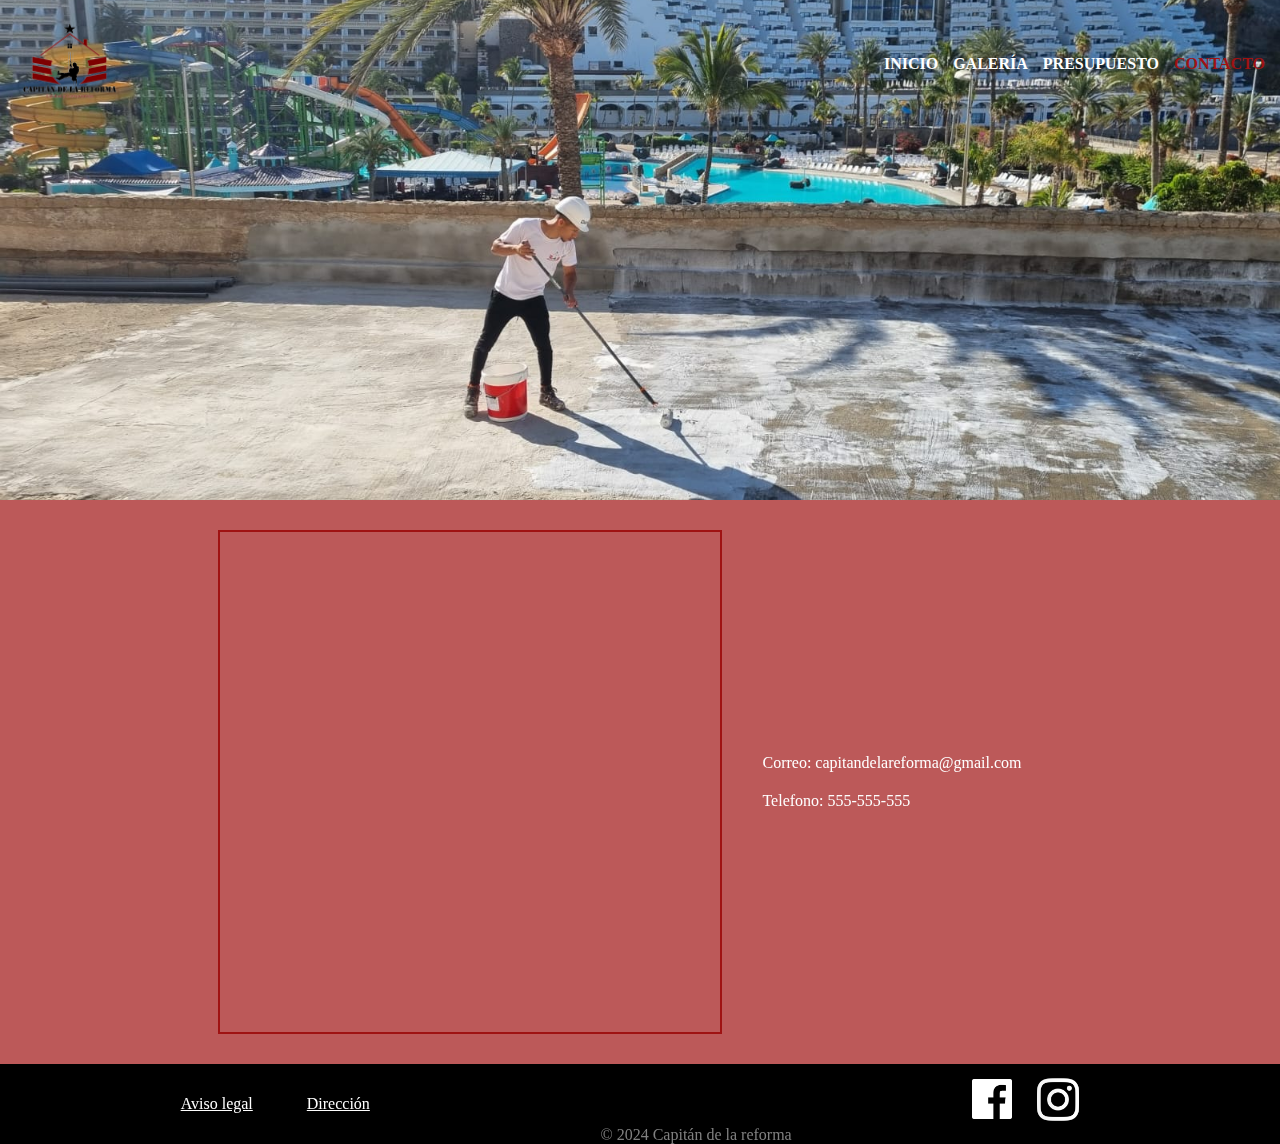
<file: views/contacto.html>
<!DOCTYPE html>
<html lang="es">
<head>
    <meta charset="UTF-8">
    <meta name="viewport" content="width=device-width, initial-scale=1.0">
    <link rel="shortcut icon" href="../favicon.ico" type="image/x-icon">
    <link rel="stylesheet" href="../style/StyleContacto.css" type="text/css">
    <title>Capitán de la reforma</title>
</head>
<body>
    <header>
        <nav class="hover">
            <img class="logo" src="../img/LogoCapitan.png" alt="logo reforma" width="3264" height="3264">
     
            <ul>
                <li><a class="hover" href="../Index.html">Inicio</a></li>
                <li><a class="hover" href="galeria.html">Galería</a></li>
                <li><a class="hover" href="presupuesto.html">Presupuesto</a></li>
                <li><a class="hover aqui" href="#">Contacto</a></li>
            </ul>
        </nav>
        <img src="../img/rodilloImprimacion.jpg" alt="Cubierta de tanque">
    </header>
    <main>
        <div class="map">
            <iframe src="https://www.google.com/maps/embed?pb=!1m18!1m12!1m3!1d7039.226065133224!2d-15.485754025406305!3d28.0973442759612!2m3!1f0!2f0!3f0!3m2!1i1024!2i768!4f13.1!3m3!1m2!1s0xc40946f35a4f72f%3A0x864b9f48937e9229!2sC.%20Pino%20Ojeda%20Pintora-Poeta%2C%2035018%20Las%20Palmas%20de%20Gran%20Canaria%2C%20Las%20Palmas!5e0!3m2!1ses!2ses!4v1727627415113!5m2!1ses!2ses" width="600" height="450" style="border:0;" allowfullscreen="" loading="lazy" referrerpolicy="no-referrer-when-downgrade"></iframe>
        </div>
        <ul>
            <li>Correo: <a target="_blank" href="https://www.google.com/intl/es/gmail/about/" ><span>capitandelareforma@gmail.com</span></a></li>
            <li>Telefono: 555-555-555</li>
        </ul>
    </main>
    <footer>
        <div class="infoPie">
            <a href="#">Aviso legal</a>
            <a target="_blank" href="https://www.google.es/maps/@28.1075026,-15.4155992,15z?hl=es&entry=ttu&g_ep=EgoyMDI0MDkyNS4wIKXMDSoASAFQAw%3D%3D">Dirección</a>
        </div>
        <p>&#169; 2024 Capitán de la reforma</p>
        <ul>
            <li><a target="_blank" href="https://www.facebook.com/">
                <img class="icono1" src="../img/facebook.png" alt="">
            </a></li>
            <li><a target="_blank" href="https://www.instagram.com/">
                <img class="icono2" src="../img/Instagram.png" alt="">
            </a></li>
        </ul>
    </footer>
</body>
</html>
</file>
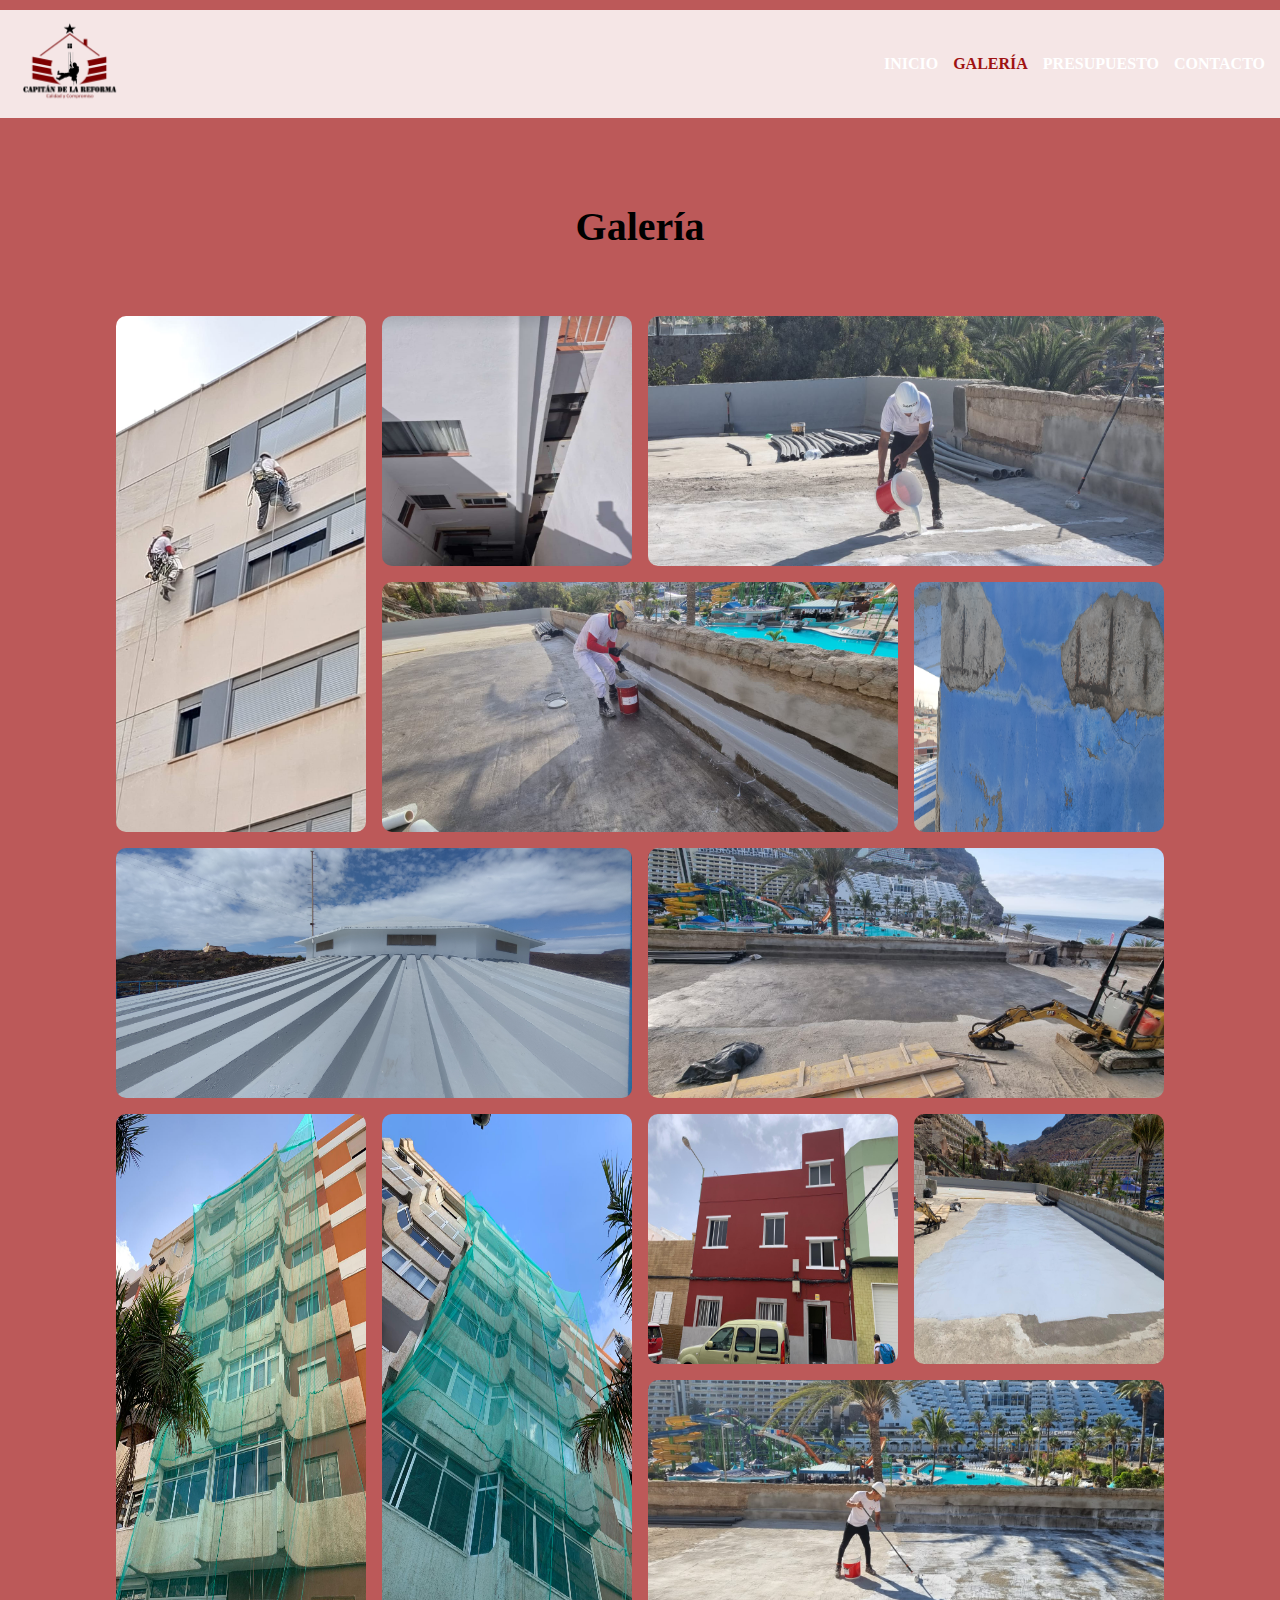
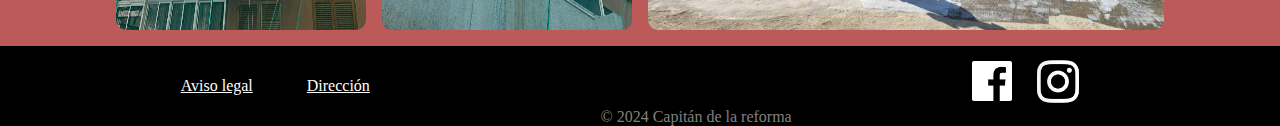
<file: views/galeria.html>
<!DOCTYPE html>
<html lang="en">
<head>
    <meta charset="UTF-8">
    <meta name="viewport" content="width=device-width, initial-scale=1.0">
    <link rel="shortcut icon" href="../favicon.ico" type="image/x-icon">
    <link rel="stylesheet" href="../style/StyleGaleria.css" type="text/css">
    <title>Capitán de la reforma</title>
</head>
<body>
    <header>
        <nav class="hover">
            <img class="logo" src="../img/LogoCapitan.png" alt="logo reforma" width="3264" height="3264">
     
            <ul>
                <li><a class="hover" href="../index.html">Inicio</a></li>
                <li><a class="hover aqui" href="#">Galería</a></li>
                <li><a class="hover" href="presupuesto.html">Presupuesto</a></li>
                <li><a class="hover" href="contacto.html">Contacto</a></li>
            </ul>
        </nav>
        <div>
            <h2>Galería</h2>
        </div>
    </header>
    <main>
        <div><img class="imggaleria" src="../img/CanalAireTerminado.jpg" alt=""></div>
        <div class="img1"><img class="imggaleria" src="../img/ColgadoVertical.jpg" alt=""></div>
        <div class="img2"><img class="imggaleria" src="../img/ColocandoImprimacion.jpg" alt=""></div>
        <div class="img3"><img class="imggaleria" src="../img/ColocandoMediacaña.jpg" alt=""></div>
        <div><img class="imggaleria" src="../img/CubiertaTanqueDañada.jpg" alt=""></div>
        <div class="img4"><img class="imggaleria" src="../img/CubiertaTanqueReparada.jpg" alt=""></div>
        <div class="img5"><img class="imggaleria" src="../img/EspacioImprimado.jpg" alt=""></div>
        <div><img class="imggaleria" src="../img/FachadaVinotinto.jpg" alt=""></div>            <div><img src="../img/pisoTerminado.jpg" alt=""></div>
        <div class="img6"><img class="imggaleria" src="../img/MallaDeProteccion.jpg" alt=""></div>
        <div class="img8"><img class="imggaleria" src="../img/rodilloImprimacion.jpg" alt=""></div>
        <div class="img7"><img class="imggaleria" src="../img/MallaDeProteccion2.jpg" alt=""></div>
    </main>
    <footer>
        <div class="infoPie">
            <a href="#">Aviso legal</a>
            <a target="_blank" href="https://www.google.es/maps/@28.1075026,-15.4155992,15z?hl=es&entry=ttu&g_ep=EgoyMDI0MDkyNS4wIKXMDSoASAFQAw%3D%3D">Dirección</a>
        </div>
        <p>&#169; 2024 Capitán de la reforma</p>
        <ul>
            <li><a target="_blank" href="https://www.facebook.com/">
                <img class="icono1" src="../img/facebook.png" alt="">
            </a></li>
            <li><a target="_blank" href="https://www.instagram.com/">
                <img class="icono2" src="../img/Instagram.png" alt="">
            </a></li>
        </ul>
    </footer>
    
</body>
</html>
</file>
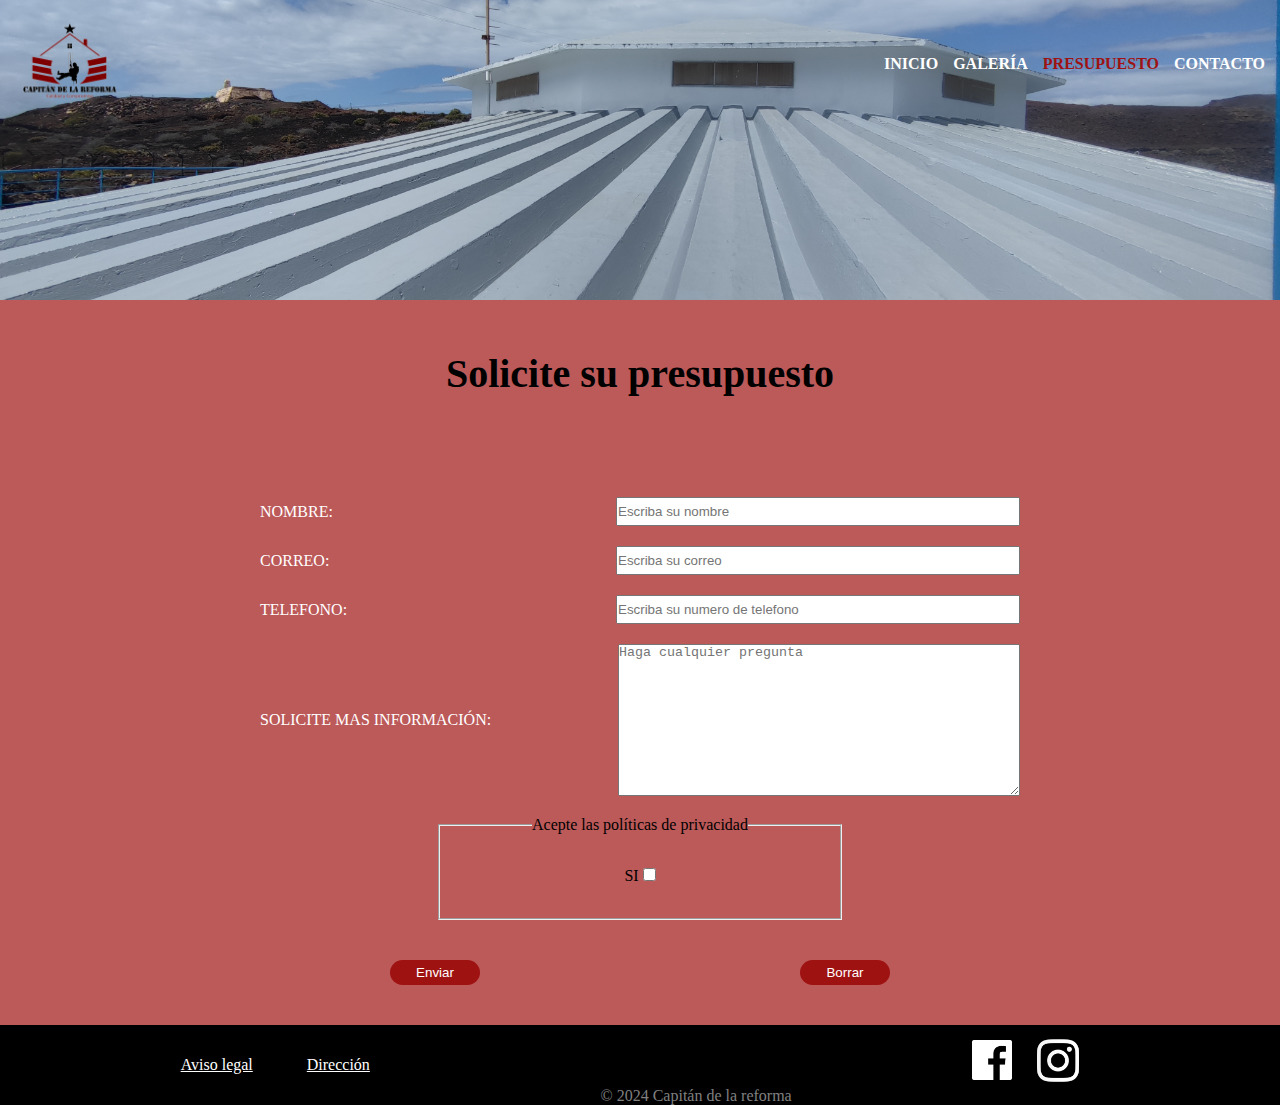
<file: views/presupuesto.html>
<!DOCTYPE html>
<html lang="en">
<head>
    <meta charset="UTF-8">
    <meta name="viewport" content="width=device-width, initial-scale=1.0">
    <link rel="shortcut icon" href="../favicon.ico" type="image/x-icon">
    <link rel="stylesheet" href="../style/StylePresupuesto.css" type="text/css">
    <title>Capitán de la reforma</title>
</head>
<body>
    <header>
        <nav class="hover">
            <img class="logo" src="../img/LogoCapitan.png" alt="logo reforma" width="3264" height="3264">
     
            <ul>
                <li><a class="hover" href="../index.html">Inicio</a></li>
                <li><a class="hover" href="galeria.html">Galería</a></li>
                <li><a class="hover aqui" href="#">Presupuesto</a></li>
                <li><a class="hover" href="contacto.html">Contacto</a></li>
            </ul>
        </nav>
        <img src="../img/CubiertaTanqueReparada.jpg" alt="Cubierta de tanque">
    </header>
    <main>
        <h2>Solicite su presupuesto</h2>
        <form id="my-form" name="my-form" action="#" method="get" target="_blank">
            <ul class="formulario">
                <li><label for="first-name">Nombre:</label>
                    <input type="text" id="first-name" name="first-name" placeholder="Escriba su nombre" 
                    pattern="[a-zA-Z]{2,15}" required>
                </li>
                <li><label for="email">Correo:</label>
                    <input type="email" id="email" name="email" pattern="[a-zA-Z0-9.-!_]+@[a-zA-Z.-_!]\.[a-zA-Z]{2,4}"
                    placeholder="Escriba su correo" title="Ejemplo23@ejele.com" required>
                </li>
                <li><label for="telephone">Telefono:</label>
                    <input type="tel" id="telephone" name="telephone" pattern="[0-9]{9}" 
                    placeholder="Escriba su numero de telefono" required>
                </li>
                <li><label for="message">Solicite mas información:</label>
                    <textarea rows="10" id="message" placeholder="Haga cualquier pregunta"></textarea>
                </li>
            </ul>

             <div class="politicas">
                <fieldset><legend>Acepte las políticas de privacidad</legend>
                    <div class="centrar">
                        <label for="si">SI</label>
                        <input type="checkbox"  id="si" required name="politica" title="Acepte las politicas de privacidad">
                    </div>
                </fieldset>
            </div>
            <div class="button2">
                <div class="button1">
                <input type="submit" value="Enviar">
                <input type="reset" value="Borrar">
                </div>
            </div>
            

        </form>
        
    </main>
    <footer>
        <div class="infoPie">
            <a href="#">Aviso legal</a>
            <a target="_blank" href="https://www.google.es/maps/@28.1075026,-15.4155992,15z?hl=es&entry=ttu&g_ep=EgoyMDI0MDkyNS4wIKXMDSoASAFQAw%3D%3D">Dirección</a>
        </div>
        <p>&#169; 2024 Capitán de la reforma</p>
        <ul>
            <li><a target="_blank" href="https://www.facebook.com/">
                <img class="icono1" src="../img/facebook.png" alt="">
            </a></li>
            <li><a target="_blank" href="https://www.instagram.com/">
                <img class="icono2" src="../img/Instagram.png" alt="">
            </a></li>
        </ul>
    </footer>
</body>
</html>
</file>
<file: style/StyleContacto.css>
*{
    margin: 0;
    padding: 0;
    
}

body{
    display: grid;
    grid-template-areas:
    "my-header"
    "my-main"
    "my-footer"
    ;
    grid-template-columns: 100%;
    grid-template-rows: 500px 1fr 80px;
    background: rgba(159, 18, 18, 70%);
}

/****************************************************************************************************************************************
*****************************************************************************************************************************************
*****************************************************************************************************************************************
**********************************************************HEADER*************************************************************************
*****************************************************************************************************************************************
*****************************************************************************************************************************************
****************************************************************************************************************************************/

header{
    grid-area: my-header;
    display: flex;
    justify-content: center;
}

header img{
    width: 100%;
    height: 100%;
    object-fit: cover;
}

nav{
    display: flex;
    width: 100%;
    height: 12%;
    position: absolute;
    align-items: center;
    justify-content: space-between;
    margin: 10px; 
}

.logo{
    width: 100px;
    height: 100px;
    margin-left: 20px;
}

nav ul{
    display: flex;
}

nav ul li{
    display: flex;
    list-style-type: none;
    align-items: center;
    text-align: center;
    margin-right: 15px;
}

nav ul li a{
    text-decoration: none;
    color: white;
    font-weight: bold;
    text-transform: uppercase;
}

.aqui{
    color: rgb(159, 18, 18);
}

nav:hover{
    width: 100%;
    height: 12%;
    background: white;
}

nav:hover ul li a{
    color: black;
}

nav ul li a:hover{
    border-bottom: 2px solid rgb(159, 18, 18);
}

/****************************************************************************************************************************************
*****************************************************************************************************************************************
*****************************************************************************************************************************************
************************************************************MAIN*************************************************************************
*****************************************************************************************************************************************
*****************************************************************************************************************************************
****************************************************************************************************************************************/

main{
    grid-area: my-main;
    display: flex;
    justify-content: center;
    align-items: center;
    padding: 30px;

}

.map{
    height: 500px;
    width: 500px;
    border: 2px solid rgb(159, 18, 18);
}

iframe{
    width: 100%;
    height: 100%;
}

main ul{
    margin: 20px;
}

main ul li{
    list-style-type: none;
    margin: 20px;
    color: white;
    font-weight: 300;
}

main ul li span{
    color: white;
}
main ul li span:hover{
    color: black;
}

main ul li a{
    text-decoration: none;
}

/****************************************************************************************************************************************
*****************************************************************************************************************************************
*****************************************************************************************************************************************
*********************************************************FOOTER**************************************************************************
*****************************************************************************************************************************************
*****************************************************************************************************************************************
****************************************************************************************************************************************/

footer{
    grid-area: my-footer;
    background: black;
    display: flex;
    justify-content: space-evenly;
}

footer p{
    color: gray;
}

footer>p{
    align-content:end;
}

footer ul{
    display: flex;
}

.infoPie{
    align-content:center;
}

.infoPie a{
    color: white;
}

.infoPie a:nth-child(2){
    margin: 50px;
}

.icono1{
    width: 40px;
    margin-top: 15px;
    margin-right: 5px;
}

.icono2{
    width: 82px;
    margin-top: 9px;
}
</file>
<file: style/StyleGaleria.css>
*{
    margin: 0;
    padding: 0;
    
}

body{
    display: grid;
    grid-template-areas:
    "my-header"
    "my-main"
    "my-footer"
    ;
    grid-template-columns: 100%;
    grid-template-rows: 300px 1fr 80px;
    overflow-x: hidden;
    background: rgba(159, 18, 18, 70%);
}

/****************************************************************************************************************************************
*****************************************************************************************************************************************
*****************************************************************************************************************************************
**********************************************************HEADER*************************************************************************
*****************************************************************************************************************************************
*****************************************************************************************************************************************
****************************************************************************************************************************************/

header{
    grid-area: my-header;
    display: flex;
    justify-content: center;
}

header div{
    display: flex;
    height: 100%;
    width: 100%;
    justify-content:center;
    align-items:end;

}

header div h2{
    font-size: 40px;
    margin-bottom: 50px;
}

nav{
    display: flex;
    width: 100%;
    height: 12%;
    position: absolute;
    align-items: center;
    justify-content: space-between;
    margin: 10px; 
    background: rgba(255, 255, 255, 85%);
}

.logo{
    width: 100px;
    height: 100px;
    margin-left: 20px;
}

nav ul{
    display: flex;
}

nav ul li{
    display: flex;
    list-style-type: none;
    align-items: center;
    text-align: center;
    margin-right: 15px;
}

nav ul li a{
    text-decoration: none;
    color: white;
    font-weight: bold;
    text-transform: uppercase;
}

.aqui{
    color: rgb(159, 18, 18);
}

nav:hover{
    width: 100%;
    height: 12%;
    background: white;
}

nav:hover ul li a{
    color: black;
}

nav ul li a:hover{
    border-bottom: 2px solid rgb(159, 18, 18);
}

/****************************************************************************************************************************************
*****************************************************************************************************************************************
*****************************************************************************************************************************************
***********************************************************MAIN**************************************************************************
*****************************************************************************************************************************************
*****************************************************************************************************************************************
****************************************************************************************************************************************/

main{
    grid-area: my-main;
    display: grid;
    padding: 1rem;
    margin: 0 auto;
    grid-template-columns: 250px 250px 250px 250px;
    grid-template-rows: 250px 250px 250px 250px 250px;
    gap: 1rem;
}

main img{
    width: 100%;
    height: 100%;
    border-radius: 10px;
    object-fit:fill;
    transition: 1s;
}

main img:hover{
    transform: scale(1.3);
    transition: 1s;
}

.img1{
    grid-row: 1/3;
}

.img2{
    grid-column: 3/5;
}

.img3{
    grid-column: 2/4;
}

.img4{
    grid-column: 1/3;
}

.img5{
    grid-column: 3/5;
}

.img6{
    grid-row: 4/6;
}

.img7{
    grid-row: 4/6;
}

.img8{
    grid-column: 3/5;
}

.img9{
    grid-row: 1/3;
}

.img10{
    grid-column: 3/5;
}

/****************************************************************************************************************************************
*****************************************************************************************************************************************
*****************************************************************************************************************************************
**********************************************************FOOTER*************************************************************************
*****************************************************************************************************************************************
*****************************************************************************************************************************************
****************************************************************************************************************************************/

footer{
    grid-area: my-footer;
    background: black;
    display: flex;
    justify-content: space-evenly;
}

footer p{
    color: gray;
}

footer>p{
    align-content:end;
}

footer ul{
    display: flex;
}

.infoPie{
    align-content:center;
}

.infoPie a{
    color: white;
}

.infoPie a:nth-child(2){
    margin: 50px;
}

.icono1{
    width: 40px;
    margin-top: 15px;
    margin-right: 5px;
}

.icono2{
    width: 82px;
    margin-top: 9px;
}
</file>
<file: style/StylePresupuesto.css>
*{
    margin: 0;
    padding: 0;
    
}

body{
    display: grid;
    grid-template-areas:
    "my-header"
    "my-main"
    "my-footer"
    ;
    grid-template-columns: 100%;
    grid-template-rows: 300px 1fr 80px;
    background: rgba(159, 18, 18, 70%);
}

/****************************************************************************************************************************************
*****************************************************************************************************************************************
*****************************************************************************************************************************************
**********************************************************HEADER*************************************************************************
*****************************************************************************************************************************************
*****************************************************************************************************************************************
****************************************************************************************************************************************/

header{
    grid-area: my-header;
    display: flex;
    justify-content: center;
}

header img{
    width: 100%;
    height: 100%;
    object-fit: cover;
}

nav{
    display: flex;
    width: 100%;
    height: 12%;
    position: absolute;
    align-items: center;
    justify-content: space-between;
    margin: 10px; 
}

.logo{
    width: 100px;
    height: 100px;
    margin-left: 20px;
}

nav ul{
    display: flex;
}

nav ul li{
    display: flex;
    list-style-type: none;
    align-items: center;
    text-align: center;
    margin-right: 15px;
}

nav ul li a{
    text-decoration: none;
    color: white;
    font-weight: bold;
    text-transform: uppercase;
}

.aqui{
    color: rgb(159, 18, 18);
}

nav:hover{
    width: 100%;
    height: 12%;
    background: white;
}

nav:hover ul li a{
    color: black;
}

nav ul li a:hover{
    border-bottom: 2px solid rgb(159, 18, 18);
}

/****************************************************************************************************************************************
*****************************************************************************************************************************************
*****************************************************************************************************************************************
*************************************************************MAIN************************************************************************
*****************************************************************************************************************************************
*****************************************************************************************************************************************
****************************************************************************************************************************************/

main{
    grid-area: my-main;
    box-sizing: border-box;
}


h2{
    text-align: center;
    font-size: 40px;
    margin-bottom: 100px;
    margin-top: 50px;
}

.formulario li{
    display: flex;
    flex-wrap: wrap;
    align-items: center;
    justify-content: space-between;
    margin: 20px;
}

form{
    width: 800px;
    margin: auto;
    align-items: center;

}

.formulario li h2{
    align-items: center;
}

.formulario li label{
    font-weight: 400;
    text-transform: uppercase;
    color: white;
}

.politicas{
    display: flex;
    justify-content: center;
}

fieldset{
    display: flex;
    width: 400px;
    height: 100px;
    text-align: center;
    align-items: center;
}

.centrar{
    width: 100%;
}

.centrar input{
    margin-right: 10px;
}

.centrar label{
    margin-left: 10px;
}

.formulario:nth-last-child(2){
    align-items: center;
}

.formulario li input{
    width: 400px;
    height: 25px;
}

.formulario li textarea{
    width: 400px;
}

.button2{
    display: flex;
    justify-content: center;
    margin: 40px;
}

.button1{
    display: flex;
    width: 500px;
    justify-content:space-between;
}

.button1 input{
    width: 90px;
    height: 25px;
    border-radius: 30px;
    background: rgb(159, 18, 18);
    color: white;
    border: rgb(159, 18, 18);
}

.button1 input:hover{
    background: white;
    color: rgb(159, 18, 18);
}

/****************************************************************************************************************************************
*****************************************************************************************************************************************
*****************************************************************************************************************************************
************************************************************FOOTER***********************************************************************
*****************************************************************************************************************************************
*****************************************************************************************************************************************
****************************************************************************************************************************************/

footer{
    grid-area: my-footer;
    background: black;
    display: flex;
    justify-content: space-evenly;
}

footer p{
    color: gray;
}

footer>p{
    align-content:end;
}

footer ul{
    display: flex;
}

.infoPie{
    align-content:center;
}

.infoPie a{
    color: white;
}

.infoPie a:nth-child(2){
    margin: 50px;
}

.icono1{
    width: 40px;
    margin-top: 15px;
    margin-right: 5px;
}

.icono2{
    width: 82px;
    margin-top: 9px;
}
</file>
